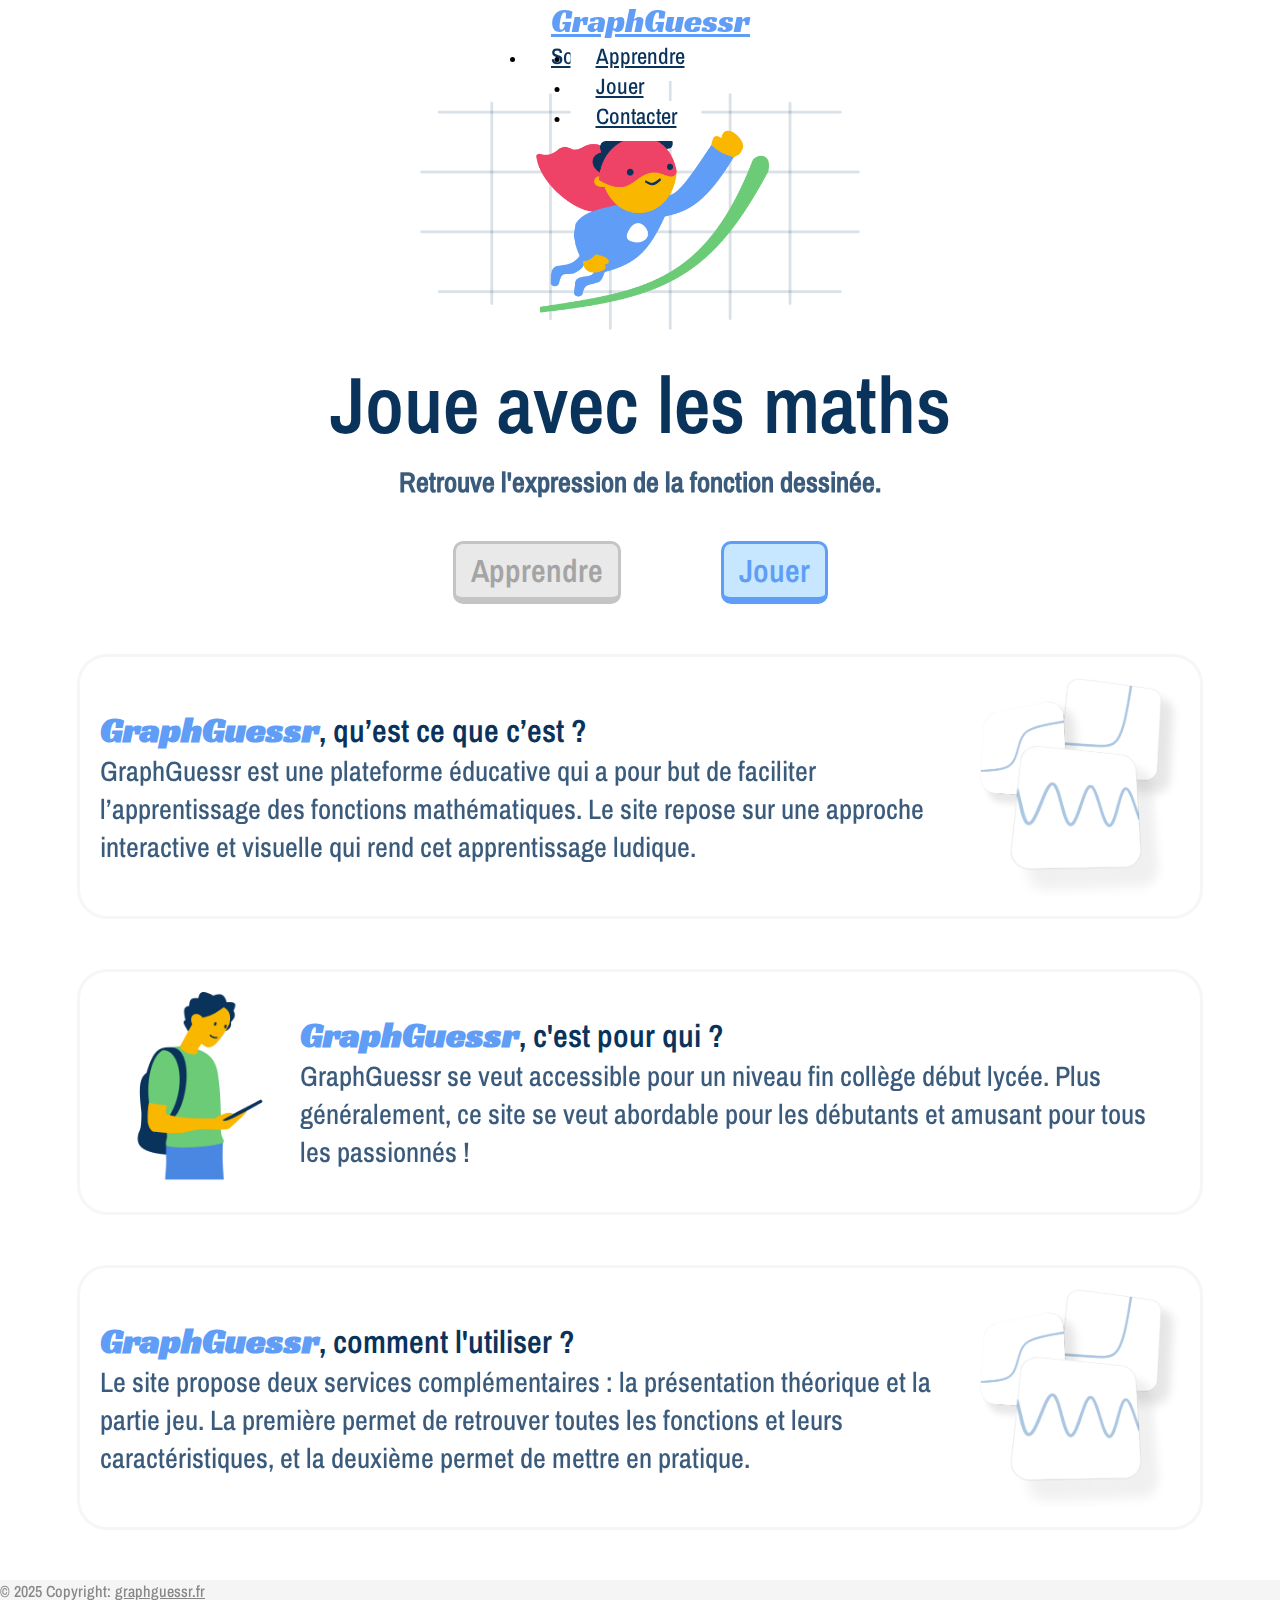
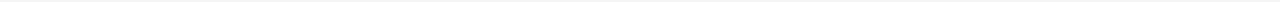
<file: index.html>
<!DOCTYPE html>
<html lang="fr">
<head>
    <meta charset="UTF-8">
    <meta name="viewport" content="width=device-width, initial-scale=1.0">
    <title>GraphGuessr</title>
    <link rel="icon" type="image/x-icon" href="images/icon.png">
    <link rel="stylesheet" href="style.css">
    <link rel="stylesheet" href="https://cdn.jsdelivr.net/npm/bootstrap@4.6.2/dist/css/bootstrap.min.css" integrity="sha384-xOolHFLEh07PJGoPkLv1IbcEPTNtaed2xpHsD9ESMhqIYd0nLMwNLD69Npy4HI+N" crossorigin="anonymous"></head>
<body>
    <header>
        <nav class="navbar navbar-expand-lg navbar-light bg-white">
            <a class="navbar-brand" href="#">GraphGuessr</a>
            <button id="toggle-button" class="navbar-toggler" type="button" data-toggle="collapse" data-target="#navbarNav" aria-controls="navbarNav" aria-expanded="false" aria-label="Toggle navigation" style="border: none;">
            <span class="navbar-toggler-icon"></span>
            </button>
            <div class="collapse navbar-collapse" id="navbarNav">
                <ul class="navbar-nav" style="position: absolute; left: 50%; transform: translateX(-50%);">
                    <li class="nav-item"><a class="nav-link" href="#">Apprendre</a></li>
                    <li class="nav-item"><a class="nav-link" href="#">Jouer</a></li>
                    <li class="nav-item"><a class="nav-link last" href="#">Contacter</a></li>
                </ul>
                <ul class="navbar-nav ml-auto">
                    <li class="nav-item"><a class="nav-link" href="#">Soutenir : )</a></li>
                </ul>
            </div>
        </nav>
    </header>

    <div class="opacity-layer" id="opacity-layer"></div>

    <div class="hero-section">
        <img src="images/hero.png" alt="hero" class="hero">
        <h1>Joue avec les maths</h1>
        <h3>Retrouve l'expression de la fonction dessinée.</h3>
    </div>
    
    <div class="button-container">
        <button class="button" id="bouton-apprendre">Apprendre</button>
        <button class="button" id="bouton-jouer">Jouer</button>
    </div>


    <div class="section-container">
        <section class="section">
            <div class="section-text-container">
                <h2><span>GraphGuessr</span>, qu’est ce que c’est ?</h2>
                <p>GraphGuessr est une plateforme éducative qui a pour but de faciliter l’apprentissage des fonctions mathématiques. Le site repose sur une approche interactive et visuelle qui rend cet apprentissage ludique.</p>
            </div>
            <img class="section-image" src="images/cards.png" alt="cartes">
        </section>
        <section class="section section-middle">
            <img class="section-image" src="images/student.png" alt="eleve">
            <div class="section-text-container">
                <h2><span>GraphGuessr</span>, c'est pour qui ?</h2>
                <p>GraphGuessr se veut accessible pour un niveau fin collège début lycée. Plus généralement, ce site se veut abordable pour les débutants et amusant pour tous les passionnés !</p>
            </div>
        </section>
        <section class="section">
            <div class="section-text-container">
                <h2><span>GraphGuessr</span>, comment l'utiliser ?</h2>
                <p>Le site propose deux services complémentaires : la présentation théorique et la partie jeu. La première permet de retrouver toutes les fonctions et leurs caractéristiques, et la deuxième permet de mettre en pratique.</p>                
            </div>
            <img class="section-image" src="images/cards.png" alt="cartes">
        </section>
    </div>


    <footer class="bg-body-tertiary text-center text-lg-start">
        <!-- Copyright -->
        <div class="text-center p-3" style="background-color: rgba(0, 0, 0, 0.05);">
          © 2025 Copyright:
          <a class="text-body" href="https://mdbootstrap.com/" style="color: #6a6a6a;">graphguessr.fr</a>
        </div>
        <!-- Copyright -->
    </footer>

    <script src="https://cdn.jsdelivr.net/npm/jquery@3.5.1/dist/jquery.slim.min.js" integrity="sha384-DfXdz2htPH0lsSSs5nCTpuj/zy4C+OGpamoFVy38MVBnE+IbbVYUew+OrCXaRkfj" crossorigin="anonymous"></script>
    <script src="https://cdn.jsdelivr.net/npm/popper.js@1.16.1/dist/umd/popper.min.js" integrity="sha384-9/reFTGAW83EW2RDu2S0VKaIzap3H66lZH81PoYlFhbGU+6BZp6G7niu735Sk7lN" crossorigin="anonymous"></script>
    <script src="https://cdn.jsdelivr.net/npm/bootstrap@4.6.2/dist/js/bootstrap.min.js" integrity="sha384-+sLIOodYLS7CIrQpBjl+C7nPvqq+FbNUBDunl/OZv93DB7Ln/533i8e/mZXLi/P+" crossorigin="anonymous"></script>
    <script src="script.js"></script>
</body>
</html>
</file>
<file: style.css>
* {
    margin: 0;
    padding: 0;
    box-sizing: border-box;
}

:root {
    --dark-blue: #0A335C;
    --light-blue: #5F9DF7;
    --green: #6BCB77;
    --red: #EE4266;
    --yellow: #FACC00;
    --light-grey: #E9E9E9;
    --dark-grey: #C4C4C4;

    --mb: 50px;
    --max-width: 1200px;
}

@font-face {
    font-family: 'archivo-narrow';
    src: url('fonts/Archivo_Narrow/static/ArchivoNarrow-Medium.ttf');
}
@font-face {
    font-family: 'archivo-narrow-bold';
    src: url('fonts/Archivo_Narrow/static/ArchivoNarrow-SemiBold.ttf');
}
@font-face {
    font-family: 'racing-sans-one';
    src: url('fonts/Racing_Sans_One/RacingSansOne-Regular.ttf');
}

@media (max-width: 990px) {
    .navbar-nav {
        position: relative !important;
      }
   }

/*html {
    scroll-snap-type: y mandatory;
}*/


header {
    display: flex;
    flex-direction: column;
    justify-content: center;
    width: 100vw;
}   

.navbar {
    height: 80px;
    margin-bottom: 20px;
    margin: auto;
    z-index: 2;
    padding: 0 !important;
    max-width: var(--max-width);
}

.navbar-brand {
    font-family: 'racing-sans-one', sans-serif;
    font-size: clamp(28px, 33px, 6vw) !important;
    color: var(--light-blue) !important;
    padding: 0px 0px 10px 25px !important;
}

.nav-link {
    font-family: 'archivo-narrow', sans-serif;
    font-size: 1.4rem !important;
    color: var(--dark-blue) !important;
    letter-spacing: 5%;
    padding: 0px 25px 10px 25px !important;
    transition: 0.1s ease-in-out; 
    background-color: white !important;
}

.nav-link:hover {
    color:  #0a335c9d !important;
}

.collapse {
    width: 100%;
}

.hero-section {
    margin-bottom: 30px;
    width: 100vw;
    display: flex;
    flex-direction: column;
    justify-content: center;
    align-items: center;
}


.hero {
    /*height: clamp(150px, 250px, 30vh);*/
    width: clamp(200px, 440px, 35vw);
    margin-bottom: 20px;

}

.hero-section h1 {
    font-family: 'archivo-narrow-bold', sans-serif;
    color: var(--dark-blue);
    font-size: clamp(30px, 80px, 11vw);
    text-align: center;
    margin-bottom: 5px;

}

.hero-section h3 {
    font-family: 'archivo-narrow', sans-serif;
    color: var(--dark-blue);
    opacity: 0.8;
    font-size: clamp(20px, 28px, 4vw);
    margin: 0px 25px 0px 25px;
    text-align: center;

}

.button {
    font-family: 'archivo-narrow-bold', sans-serif;
    font-size: clamp(22px, 32px, 4vw);
    border-radius: 10px;
    transition: 0.1s ease-in-out;
    padding: 5px 15px;
    cursor: pointer;
    margin: 10px var(--mb);

}

#bouton-jouer {
    color: var(--light-blue);
    border: solid 3px var(--light-blue);
    border-bottom: solid 7px var(--light-blue);
    background-color: #C6E7FF;
}

#bouton-apprendre {
    color: #a4a4a4;
    border: solid 3px var(--dark-grey);
    border-bottom: solid 7px var(--dark-grey);
    background-color: var(--light-grey);
}

.button:hover {
    opacity: 0.8;
    scale: 1.05;
}

.button-container {
    display: flex;
    justify-content: center;
    align-items: center;
    margin-bottom: 40px;
    flex-wrap: wrap;
    z-index: 0;
}

.section-container {
    display: flex;
    flex-direction: column;
    justify-content: center;
    align-items: center;
    width: 100vw;
}

.section {
    max-width: var(--max-width);
    margin: 0px max(20px, 6vw) var(--mb) max(20px, 6vw);
    display: flex;
    flex-direction: row;
    justify-content: center;
    align-items: center;
    border: solid 3px #f6f6f6;
    border-radius: 30px;
    padding: 20px;
}

@media screen and (max-width: 750px) {
    .section {
        flex-wrap: wrap-reverse;
    }
    .section-middle {
        flex-wrap: wrap !important;
    }
}

/*
.snap {
    height: 100vh;
    scroll-snap-align: start;
}*/

.section-image {
    width: clamp(150px, 200px, 20vw);
}

.section-text-container p {
    font-family: 'archivo-narrow', sans-serif;
    color: var(--dark-blue);
    opacity: 0.8;
    font-size: clamp(18px, 28px, 2.5vw);
}

.section-text-container h2 {
    font-family: 'archivo-narrow-bold', sans-serif;
    color: var(--dark-blue);
    font-size: clamp(18px, 32px, 4vw);

}

.section-text-container h2 span {
    font-family: 'racing-sans-one', sans-serif;
    font-size: clamp(20px, 36px, 4vw);
    color: var(--light-blue);
}

.opacity-layer {
    opacity: 0;
    pointer-events: none;
    background-color: rgba(0, 0, 0, 0.5);
    position: fixed;
    top: 0;
    left: 0;
    height: 100%;
    width: 100%;
    transition: opacity 0.3s ease;
}

.opacity-layer.show {
    opacity: 1;
    pointer-events: blueauto;
    z-index: 1;
}

footer {
    font-family: 'archivo-narrow', sans-serif;
    color: #6a6a6a;
    opacity: 0.8;
}
</file>
